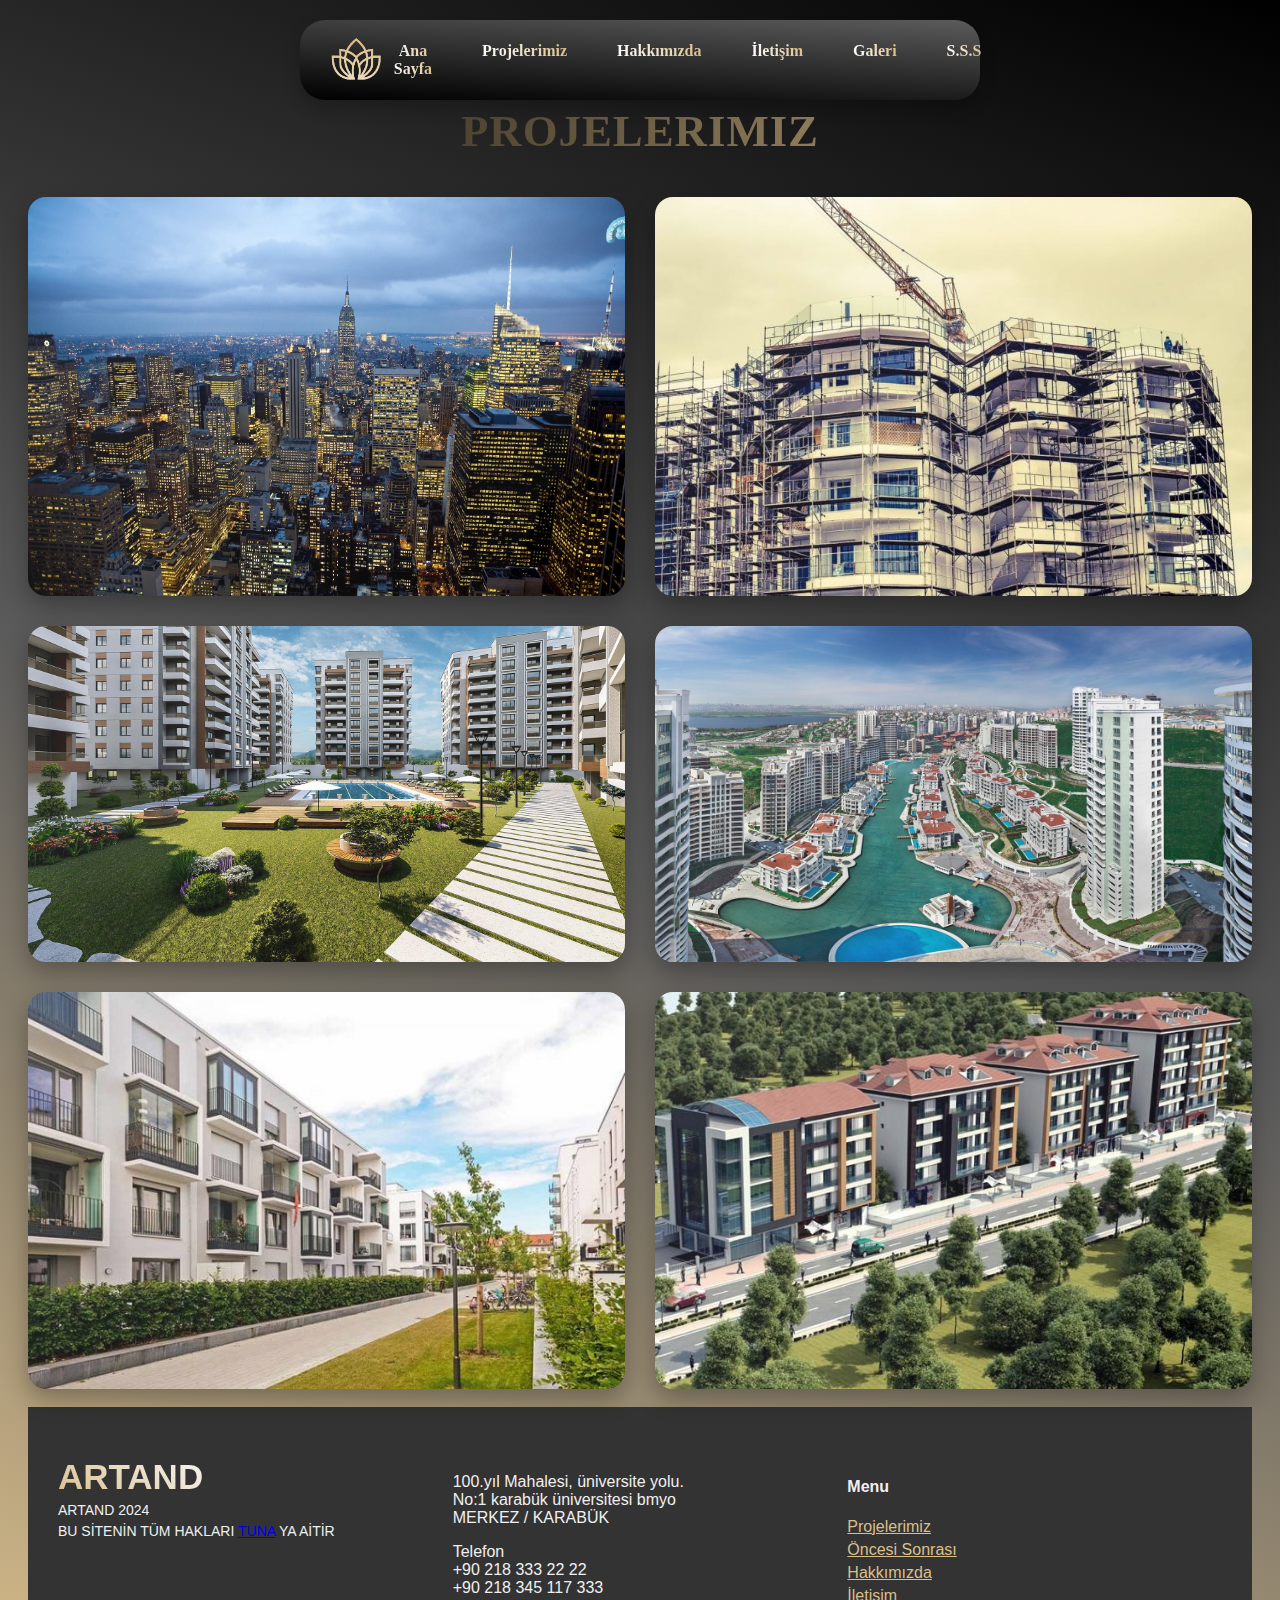
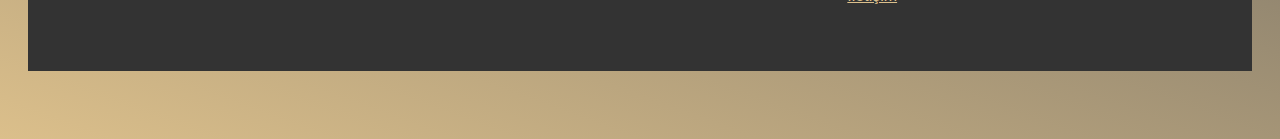
<file: galeri/indexg.html>
<!DOCTYPE html>
<html lang="en">
<head>
    <meta charset="UTF-8">
    <meta name="viewport" content="width=device-width, initial-scale=1.0">
    <title>Document</title>
    <link rel="stylesheet" href="stylesg.css">
</head>
<body>
     <header>
    <div class="brand-logo">
      <img src="image1.png" alt="Logo">
      <div class="hamburger-btn" id="menuToggle">☰</div>
    </div>
    <nav class="menu-items" id="navLinks">
        <a href="../index.html">Ana Sayfa</a>
        <a href="../projelerimiz/indexp.html">Projelerimiz</a>
        <a href="../hakkimizda/indexh.html">Hakkımızda</a>
        <a href="../iletisim/indexi.html">İletişim</a>
        <a href="../galeri/indexg.html">Galeri</a>
         <a href="../sss/indexs.html">S.S.S</a>
    </nav>
  </header>

<section class="insaat-galeri-alani">
  <h2 class="galeri-baslik">Projelerimiz</h2>
  <div class="galeri-kutu-izgarasi">
    <div class="galeri-kutu">
      <img src="imageg.jpg" alt="Proje 1">
      <div class="kutu-efekti">
        <div class="efekt-yazi">
          <h3>Modern Plaza</h3>
          <p>İstanbul / 2024</p>
        </div>
      </div>
    </div>
    <div class="galeri-kutu">
      <img src="imageg2.jpg" alt="Proje 2">
      <div class="kutu-efekti">
        <div class="efekt-yazi">
          <h3>Villa Serisi</h3>
          <p>İzmir / 2023</p>
        </div>
      </div>
    </div>
    <div class="galeri-kutu">
      <img src="imageg3.jpg" alt="Proje 3">
      <div class="kutu-efekti">
        <div class="efekt-yazi">
          <h3>İş Merkezi</h3>
          <p>Konya / 2022</p>
        </div>
      </div>
    </div>
    <div class="galeri-kutu">
      <img src="imageg4.jpg" alt="Proje 3">
      <div class="kutu-efekti">
        <div class="efekt-yazi">
          <h3>İş Merkezi</h3>
          <p>Konya / 2022</p>
        </div>
      </div>
    </div>
    <div class="galeri-kutu">
      <img src="imageg5.jpg" alt="Proje 3">
      <div class="kutu-efekti">
        <div class="efekt-yazi">
          <h3>İş Merkezi</h3>
          <p>Konya / 2022</p>
        </div>
      </div>
    </div>
    <div class="galeri-kutu">
      <img src="imageg6.jpg" alt="Proje 3">
      <div class="kutu-efekti">
        <div class="efekt-yazi">
          <h3>İş Merkezi</h3>
          <p>Konya / 2022</p>
        </div>
      </div>
    </div>
  </div>
</section>
<br>
<footer class="alt-footer">
  <div class="alt-container">
    <div class="alt-left">
      <div class="alt-logo-section">
        <div class="alt-company-name">
          <strong>ARTAND</strong><br />
        </div>
      </div>

      <div class="alt-copy">
        <p>ARTAND 2024</p>
        <p>BU SİTENİN TÜM HAKLARI <a href="#">TUNA</a> YA AİTİR</p>
      </div>
    </div>

    <div class="alt-center">
      <p>
        100.yıl Mahalesi, üniversite yolu.<br />
        No:1 karabük üniversitesi bmyo<br />
        MERKEZ / KARABÜK
      </p>
      <p>
        Telefon<br />
        +90 218 333 22 22<br />
        +90 218 345 117 333
      </p>
    </div>

    <div class="alt-right">
      <h4>Menu</h4>
      <ul class="alt-nav-links">
        <li><a href="#">Projelerimiz</a></li>
        <li><a href="#">Öncesi Sonrası</a></li>
        <li><a href="#">Hakkımızda</a></li>
        <li><a href="#">İletişim</a></li>
      </ul>
    </div>
  </div>
</footer>

<script src="scriptg.js"></script>
</body>
</html>
</file>
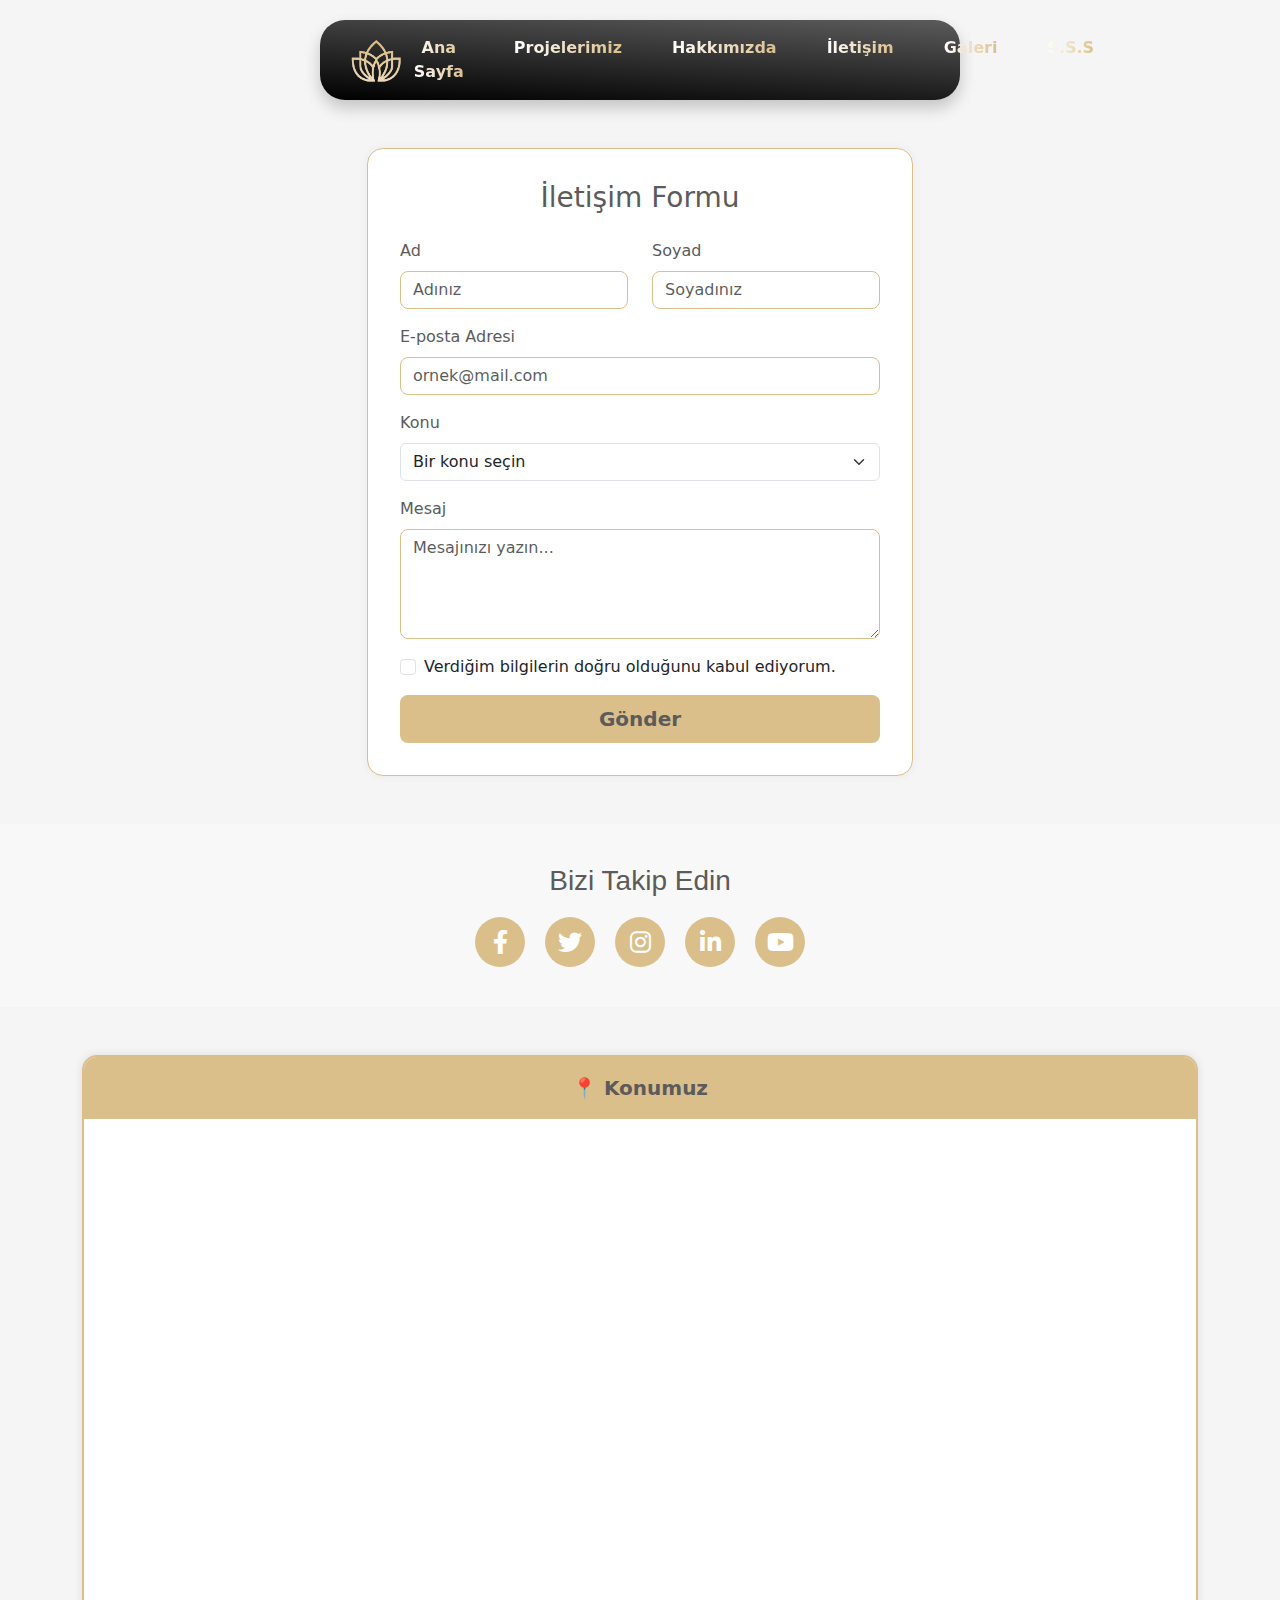
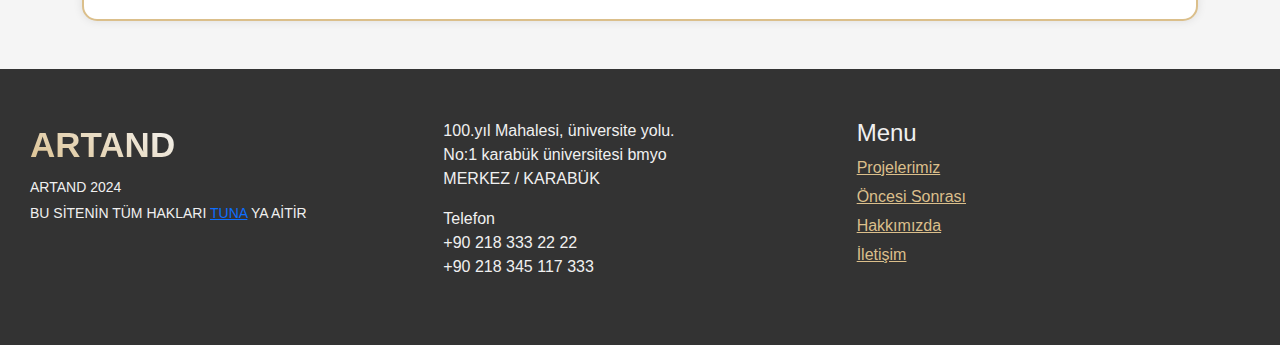
<file: iletisim/indexi.html>
<!DOCTYPE html>
<html lang="tr">
<head>
  <meta charset="UTF-8">
  <meta name="viewport" content="width=device-width, initial-scale=1">
  <title>Bootstrap Gelişmiş Form</title>
  <link href="https://cdn.jsdelivr.net/npm/bootstrap@5.3.3/dist/css/bootstrap.min.css" rel="stylesheet">
      <link rel="stylesheet" href="https://cdnjs.cloudflare.com/ajax/libs/font-awesome/6.0.0/css/all.min.css">
      <link rel="stylesheet" href="stylesi.css">

</head>
<body>

     <header>
    <div class="brand-logo">
      <img src="image1.png" alt="Logo">
      <div class="hamburger-btn" id="menuToggle">☰</div>
    </div>
    <nav class="menu-items" id="navLinks">
        <a href="../index.html">Ana Sayfa</a>
        <a href="../projelerimiz/indexp.html">Projelerimiz</a>
        <a href="../hakkimizda/indexh.html">Hakkımızda</a>
        <a href="../iletisim/indexi.html">İletişim</a>
        <a href="../galeri/indexg.html">Galeri</a>
         <a href="../sss/indexs.html">S.S.S</a>
    </nav>
  </header>

<div class="container py-5">
  <div class="row justify-content-center">
    <div class="col-md-8 col-lg-6">
      <div class="form-card bg-white">
        <h3 class="mb-4 text-center">İletişim Formu</h3>
        <form>
          <div class="row">
            <div class="col-md-6 mb-3">
              <label for="ad" class="form-label">Ad</label>
              <input type="text" class="form-control" id="ad" placeholder="Adınız">
            </div>
            <div class="col-md-6 mb-3">
              <label for="soyad" class="form-label">Soyad</label>
              <input type="text" class="form-control" id="soyad" placeholder="Soyadınız">
            </div>
          </div>
          <div class="mb-3">
            <label for="email" class="form-label">E-posta Adresi</label>
            <input type="email" class="form-control" id="email" placeholder="ornek@mail.com">
          </div>
          <div class="mb-3">
            <label for="konu" class="form-label">Konu</label>
            <select class="form-select" id="konu">
              <option selected disabled>Bir konu seçin</option>
              <option>Genel Soru</option>
              <option>Destek Talebi</option>
              <option>Geri Bildirim</option>
            </select>
          </div>
          <div class="mb-3">
            <label for="mesaj" class="form-label">Mesaj</label>
            <textarea class="form-control" id="mesaj" rows="4" placeholder="Mesajınızı yazın..."></textarea>
          </div>
          <div class="form-check mb-3">
            <input class="form-check-input" type="checkbox" value="" id="onay">
            <label class="form-check-label" for="onay">
              Verdiğim bilgilerin doğru olduğunu kabul ediyorum.
            </label>
          </div>
          <div class="d-grid">
            <button type="submit" class="btn btn-custom btn-lg">Gönder</button>
          </div>
        </form>
      </div>
    </div>
  </div>
</div>
<div class="sosyal-medya">
  <h3>Bizi Takip Edin</h3>
  <div class="ikonlar">
    <a href="https://facebook.com" target="_blank"><i class="fab fa-facebook-f"></i></a>
    <a href="https://twitter.com" target="_blank"><i class="fab fa-twitter"></i></a>
    <a href="https://instagram.com" target="_blank"><i class="fab fa-instagram"></i></a>
    <a href="https://linkedin.com" target="_blank"><i class="fab fa-linkedin-in"></i></a>
    <a href="https://youtube.com" target="_blank"><i class="fab fa-youtube"></i></a>
  </div>
</div>

<div class="container my-5">
  <div class="card map-card">
    <div class="map-title text-center">
      📍  Konumuz
    </div>
    <iframe 
      class="map-frame"
      src="https://www.google.com/maps/embed?pb=!1m18!1m12!1m3!1d12004.55956542595!2d32.657168688269024!3d41.21872184623106!2m3!1f0!2f0!3f0!3m2!1i1024!2i768!4f13.1!3m3!1m2!1s0x408354ac4492953f%3A0xab3b48ed0392a743!2sKarab%C3%BCk%20%C3%9Cniversitesi!5e0!3m2!1str!2str!4v1747602855361!5m2!1str!2str"
      loading="lazy"
      allowfullscreen=""
      referrerpolicy="no-referrer-when-downgrade">
    </iframe>
  </div>
</div>

<footer class="alt-footer">
  <div class="alt-container">
    <div class="alt-left">
      <div class="alt-logo-section">
        <div class="alt-company-name">
          <strong>ARTAND</strong><br />
        </div>
      </div>

      <div class="alt-copy">
        <p>ARTAND 2024</p>
        <p>BU SİTENİN TÜM HAKLARI <a href="#">TUNA</a> YA AİTİR</p>
      </div>
    </div>

    <div class="alt-center">
      <p>
        100.yıl Mahalesi, üniversite yolu.<br />
        No:1 karabük üniversitesi bmyo<br />
        MERKEZ / KARABÜK
      </p>
      <p>
        Telefon<br />
        +90 218 333 22 22<br />
        +90 218 345 117 333
      </p>
    </div>

    <div class="alt-right">
      <h4>Menu</h4>
      <ul class="alt-nav-links">
        <li><a href="#">Projelerimiz</a></li>
        <li><a href="#">Öncesi Sonrası</a></li>
        <li><a href="#">Hakkımızda</a></li>
        <li><a href="#">İletişim</a></li>
      </ul>
    </div>
  </div>
</footer>


<script src="https://cdn.jsdelivr.net/npm/bootstrap@5.3.3/dist/js/bootstrap.bundle.min.js">
        document.getElementById("menuToggle").addEventListener("click", function () {
      document.getElementById("navLinks").classList.toggle("active");
    });
</script>
</body>
</html>
</file>
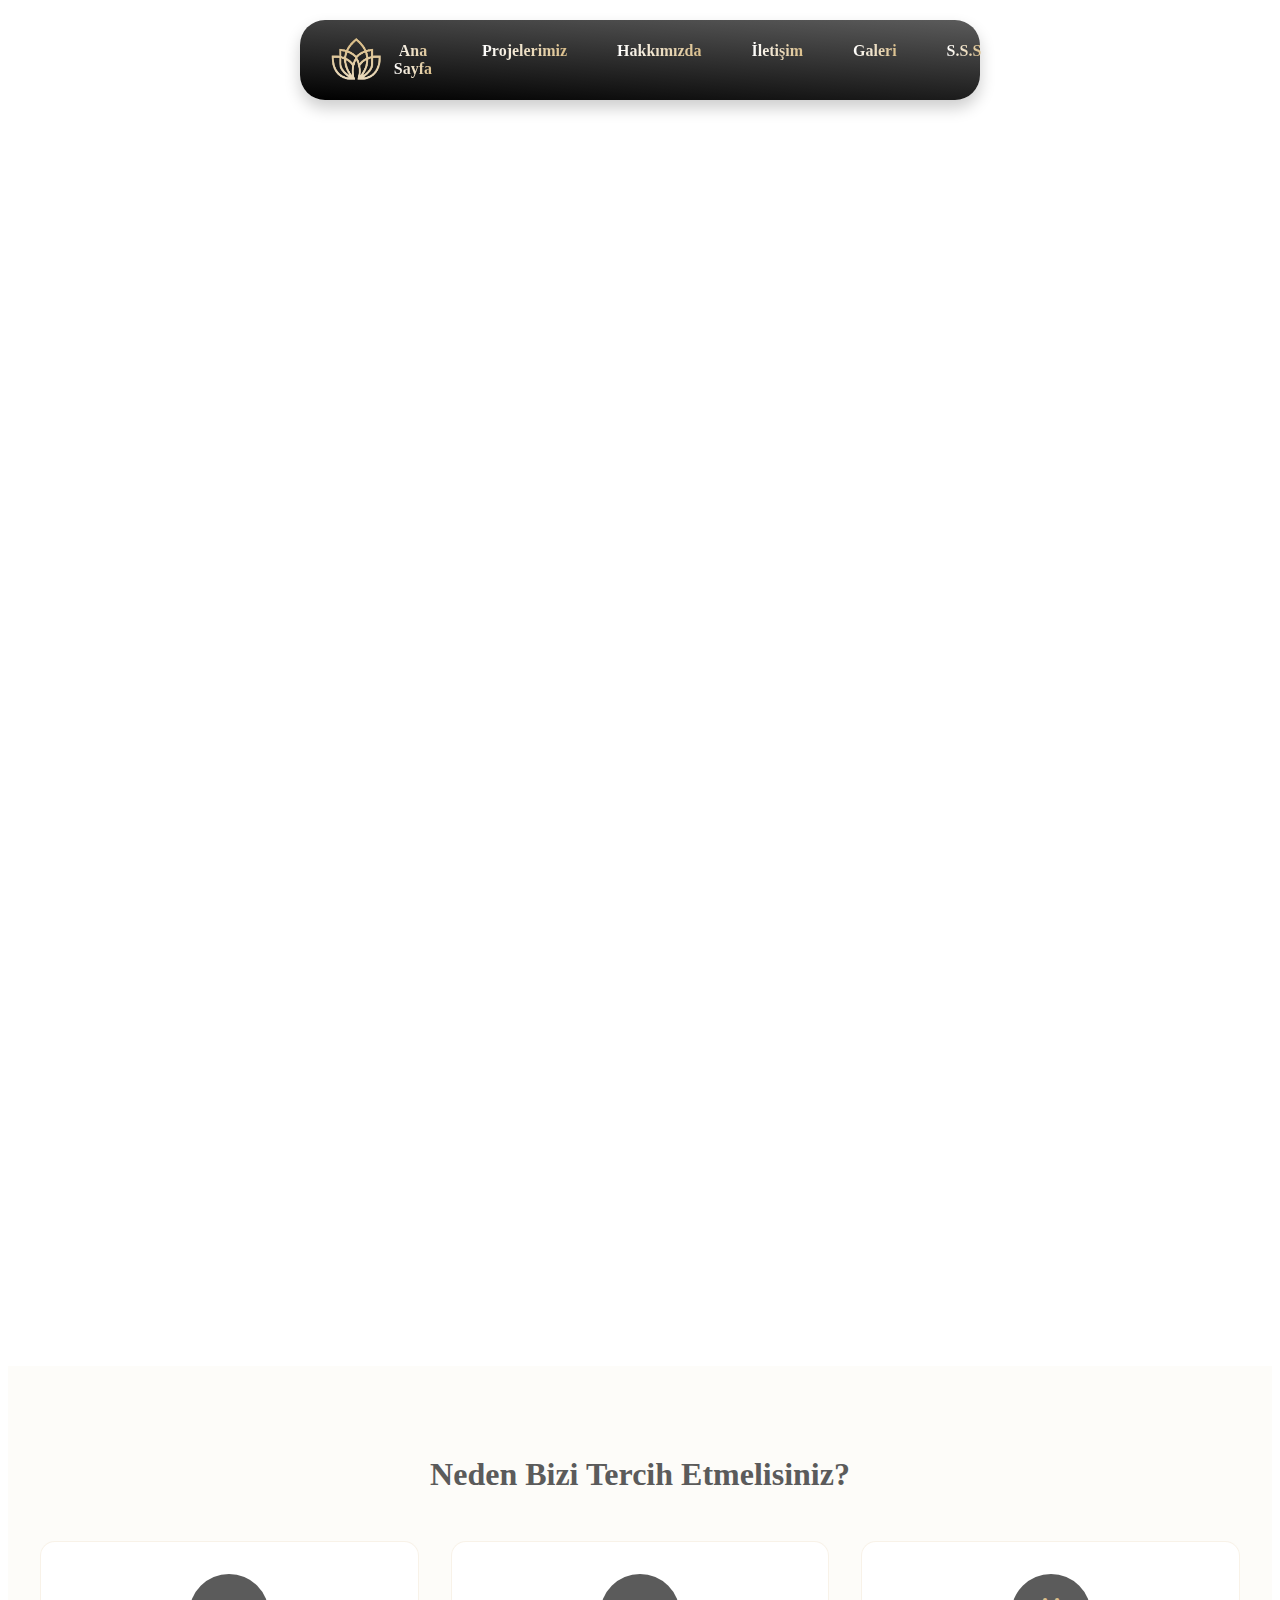
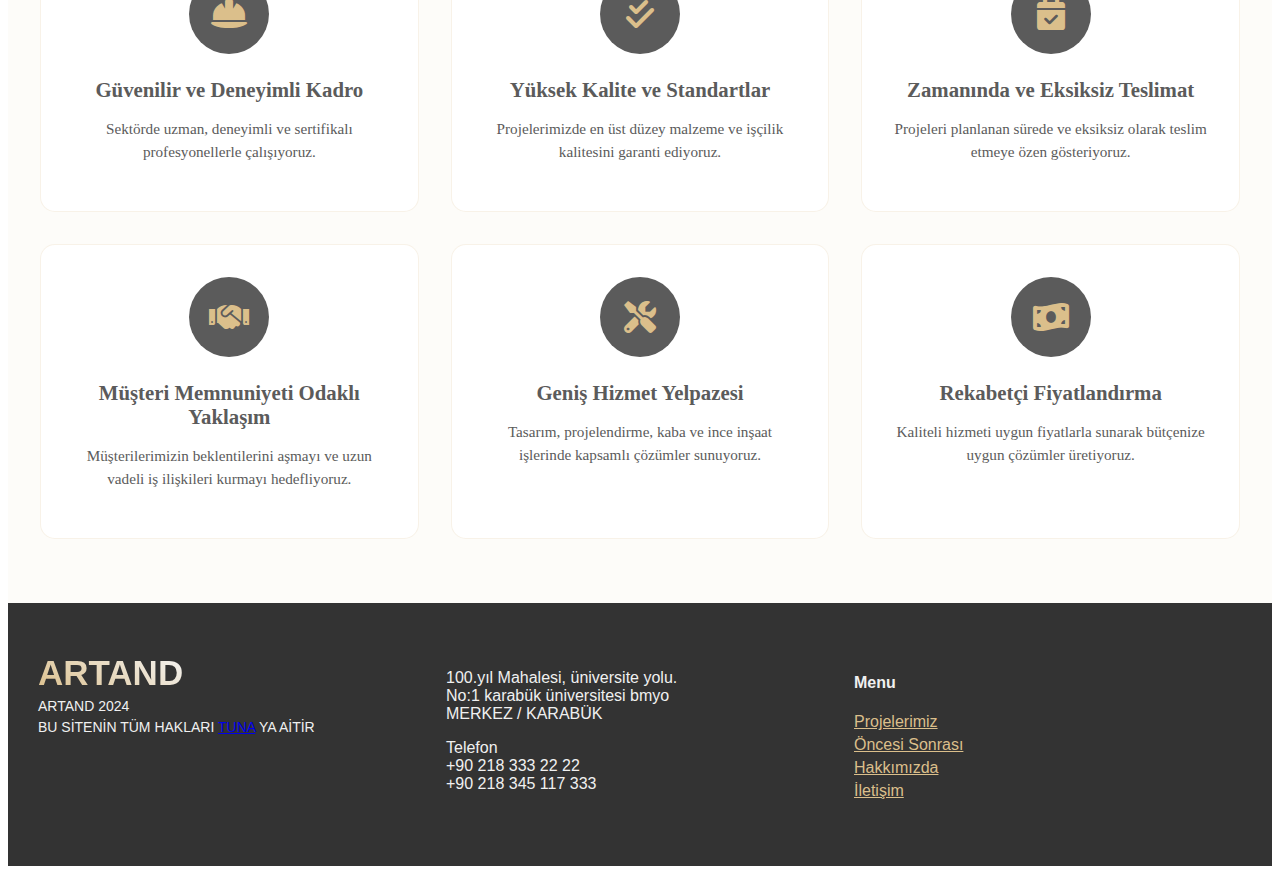
<file: projelerimiz/indexp.html>
<!DOCTYPE html>
<html lang="en">
<head>
    <meta charset="UTF-8">
    <meta name="viewport" content="width=device-width, initial-scale=1.0">
    <title>Document</title>
    <link rel="stylesheet" href="stylesp.css">
    <link rel="stylesheet" href="https://cdnjs.cloudflare.com/ajax/libs/font-awesome/6.0.0/css/all.min.css">
</head>
<body>
     <header>
    <div class="brand-logo">
      <img src="image1.png" alt="Logo">
      <div class="hamburger-btn" id="menuToggle">☰</div>
    </div>
    <nav class="menu-items" id="navLinks">
        <a href="../index.html">Ana Sayfa</a>
        <a href="../projelerimiz/indexp.html">Projelerimiz</a>
        <a href="../hakkimizda/indexh.html">Hakkımızda</a>
        <a href="../iletisim/indexi.html">İletişim</a>
        <a href="../galeri/indexg.html">Galeri</a>
         <a href="../sss/indexs.html">S.S.S</a>
    </nav>
  </header>


<main class="services-grid">
    <div class="card">
        <div class="icon">
            <i class="fas fa-ruler-combined"></i>
        </div>
        <h3>Tasarım ve Projelendirme</h3>
        <p>Hayalinizdeki yapıyı, ihtiyaçlarınıza özel tasarımlarla hayata geçiriyoruz.</p>
        <a href="#" class="btn">Detaylı Bilgi</a>
        <div class="accordion">
            <button class="accordion-btn">Daha Fazla</button>
            <div class="accordion-content">
                <ul>
                    <li>Mimari Tasarım</li>
                    <li>Statik Proje</li>
                    <li>Elektrik ve Mekanik Projeler</li>
                    <li>3D Modelleme ve Görselleştirme</li>
                </ul>
            </div>
        </div>
    </div>

    <div class="card">
        <div class="icon">
            <i class="fas fa-home"></i>
        </div>
        <h3>Kaba İnşaat</h3>
        <p>Temelden çatıya kadar, sağlam ve güvenilir kaba yapı işleri.</p>
        <a href="#" class="btn">Teklif Alın</a>
        <div class="accordion">
            <button class="accordion-btn">Daha Fazla</button>
            <div class="accordion-content">
                <ul>
                    <li>Kazı ve Dolgu İşleri</li>
                    <li>Betonarme Yapı İşleri</li>
                    <li>Çelik Yapı İşleri</li>
                    <li>Duvar Örme İşleri</li>
                </ul>
            </div>
        </div>
    </div>

    <div class="card">
        <div class="icon">
            <i class="fas fa-paint-roller"></i>
        </div>
        <h3>İnce İşler</h3>
        <p>Estetik ve fonksiyonel yaşam alanları için kaliteli ince işçilik uygulamaları.</p>
        <a href="#" class="btn">Referanslarımızı İnceleyin</a>
        <div class="accordion">
            <button class="accordion-btn">Daha Fazla</button>
            <div class="accordion-content">
                <ul>
                    <li>Sıva ve Alçı İşleri</li>
                    <li>Zemin ve Duvar Kaplamaları</li>
                    <li>Doğrama ve Montaj İşleri</li>
                    <li>Boya ve Badana İşleri</li>
                </ul>
            </div>
        </div>
    </div>

    <div class="card">
        <div class="icon">
            <i class="fas fa-hard-hat"></i>
        </div>
        <h3>Anahtar Teslim Projeler</h3>
        <p>Tüm süreçleri yöneterek, hayallerinizdeki yapıyı eksiksiz olarak teslim ediyoruz.</p>
        <a href="#" class="btn">Proje Detayları</a>
        <div class="accordion">
            <button class="accordion-btn">Daha Fazla</button>
            <div class="accordion-content">
                <ul>
                    <li>Proje Yönetimi ve Takibi</li>
                    <li>Tüm Disiplinlerin Koordinasyonu</li>
                    <li>Kalite Kontrol ve Güvence</li>
                    <li>Zamanında Teslimat</li>
                </ul>
            </div>
        </div>
    </div>

    <div class="card">
        <div class="icon">
            <i class="fas fa-tools"></i>
        </div>
        <h3>Restorasyon ve Güçlendirme</h3>
        <p>Mevcut yapılarınızı aslına uygun olarak restore ediyor ve depreme karşı güçlendiriyoruz.</p>
        <a href="#" class="btn">Uzmanlarımızla Görüşün</a>
        <div class="accordion">
            <button class="accordion-btn">Daha Fazla</button>
            <div class="accordion-content">
                <ul>
                    <li>Yapısal Analiz ve Değerlendirme</li>
                    <li>Tarihi Eser Restorasyonu</li>
                    <li>Karbon Fiber Güçlendirme</li>
                    <li>Enjeksiyon ve Onarım İşleri</li>
                </ul>
            </div>
        </div>
    </div>

    <div class="card">
        <div class="icon">
            <i class="fas fa-solar-panel"></i>
        </div>
        <h3>Enerji Verimli Çözümler</h3>
        <p>Sürdürülebilir yapılar için enerji verimli tasarım ve uygulama hizmetleri sunuyoruz.</p>
        <a href="#" class="btn">Çevre Dostu Yaklaşımlar</a>
        <div class="accordion">
            <button class="accordion-btn">Daha Fazla</button>
            <div class="accordion-content">
                <ul>
                    <li>Isı Yalıtımı Uygulamaları</li>
                    <li>Güneş Enerjisi Sistemleri</li>
                    <li>Yağmur Suyu Hasadı</li>
                    <li>Enerji Kimlik Belgesi (EKB) Danışmanlığı</li>
                </ul>
            </div>
        </div>
    </div>
</main>

<section class="features">
    <h2>Neden Bizi Tercih Etmelisiniz?</h2>
    <div class="feature-grid">
        <div class="feature-item">
            <div class="feature-icon">
                <i class="fas fa-helmet-safety"></i>
            </div>
            <h3>Güvenilir ve Deneyimli Kadro</h3>
            <p>Sektörde uzman, deneyimli ve sertifikalı profesyonellerle çalışıyoruz.</p>
        </div>

        <div class="feature-item">
            <div class="feature-icon">
                <i class="fas fa-check-double"></i>
            </div>
            <h3>Yüksek Kalite ve Standartlar</h3>
            <p>Projelerimizde en üst düzey malzeme ve işçilik kalitesini garanti ediyoruz.</p>
        </div>

        <div class="feature-item">
            <div class="feature-icon">
                <i class="fas fa-calendar-check"></i>
            </div>
            <h3>Zamanında ve Eksiksiz Teslimat</h3>
            <p>Projeleri planlanan sürede ve eksiksiz olarak teslim etmeye özen gösteriyoruz.</p>
        </div>

        <div class="feature-item">
            <div class="feature-icon">
                <i class="fas fa-handshake"></i>
            </div>
            <h3>Müşteri Memnuniyeti Odaklı Yaklaşım</h3>
            <p>Müşterilerimizin beklentilerini aşmayı ve uzun vadeli iş ilişkileri kurmayı hedefliyoruz.</p>
        </div>

        <div class="feature-item">
            <div class="feature-icon">
                <i class="fas fa-tools"></i>
            </div>
            <h3>Geniş Hizmet Yelpazesi</h3>
            <p>Tasarım, projelendirme, kaba ve ince inşaat işlerinde kapsamlı çözümler sunuyoruz.</p>
        </div>

        <div class="feature-item">
            <div class="feature-icon">
                <i class="fas fa-money-bill-wave"></i>
            </div>
            <h3>Rekabetçi Fiyatlandırma</h3>
            <p>Kaliteli hizmeti uygun fiyatlarla sunarak bütçenize uygun çözümler üretiyoruz.</p>
        </div>
    </div>
</section>
<footer class="alt-footer">
  <div class="alt-container">
    <div class="alt-left">
      <div class="alt-logo-section">
        <div class="alt-company-name">
          <strong>ARTAND</strong><br />
        </div>
      </div>

      <div class="alt-copy">
        <p>ARTAND 2024</p>
        <p>BU SİTENİN TÜM HAKLARI <a href="#">TUNA</a> YA AİTİR</p>
      </div>
    </div>

    <div class="alt-center">
      <p>
        100.yıl Mahalesi, üniversite yolu.<br />
        No:1 karabük üniversitesi bmyo<br />
        MERKEZ / KARABÜK
      </p>
      <p>
        Telefon<br />
        +90 218 333 22 22<br />
        +90 218 345 117 333
      </p>
    </div>

    <div class="alt-right">
      <h4>Menu</h4>
      <ul class="alt-nav-links">
        <li><a href="#">Projelerimiz</a></li>
        <li><a href="#">Öncesi Sonrası</a></li>
        <li><a href="#">Hakkımızda</a></li>
        <li><a href="#">İletişim</a></li>
      </ul>
    </div>
  </div>
</footer>
    <script src="scriptp.js"></script>


</body>
</html>
</file>
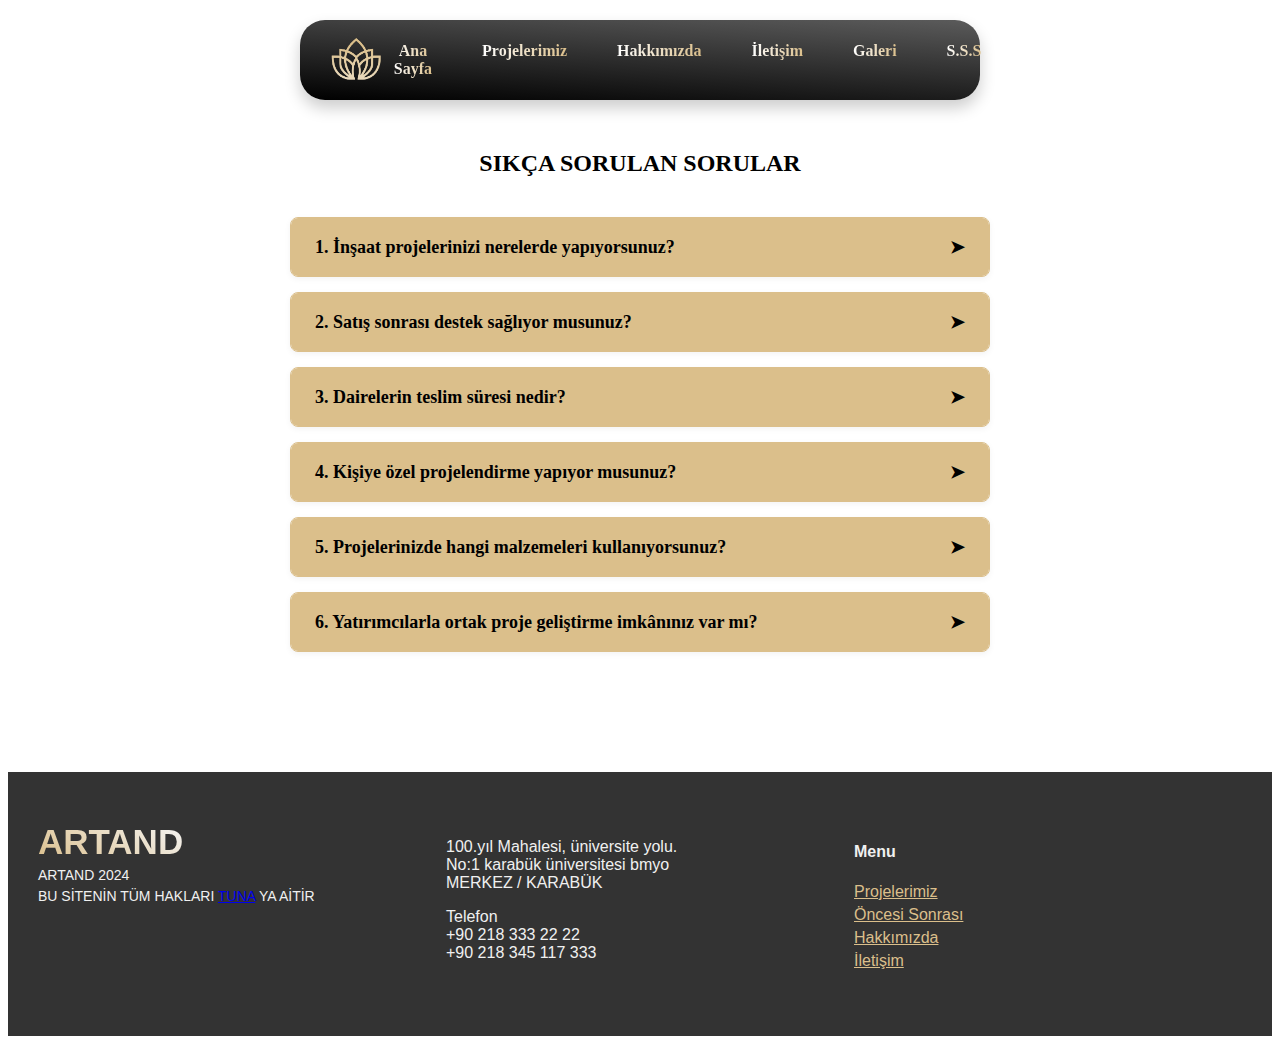
<file: sss/indexs.html>
<!DOCTYPE html>
<html lang="en">
<head>
    <meta charset="UTF-8">
    <meta name="viewport" content="width=device-width, initial-scale=1.0">
    <title>Document</title>
    <link rel="stylesheet" href="styless.css">
</head>
<body>
     <header>
    <div class="brand-logo">
      <img src="image1.png" alt="Logo">
      <div class="hamburger-btn" id="menuToggle">☰</div>
    </div>
    <nav class="menu-items" id="navLinks">
        <a href="../index.html">Ana Sayfa</a>
        <a href="../projelerimiz/indexp.html">Projelerimiz</a>
        <a href="../hakkimizda/indexh.html">Hakkımızda</a>
        <a href="../iletisim/indexi.html">İletişim</a>
        <a href="../galeri/indexg.html">Galeri</a>
         <a href="../sss/indexs.html">S.S.S</a>
    </nav>
  </header>

    <div class="accordion">
    <h2>SIKÇA SORULAN SORULAR</h2>

    <div class="accordion-item">
      <input type="checkbox" id="faq1">
      <label class="accordion-label" for="faq1">1. İnşaat projelerinizi nerelerde yapıyorsunuz?</label>
      <div class="accordion-content">
        <p>Projelerimizi ağırlıklı olarak İç Anadolu bölgesinde yürütmekteyiz. Ancak Türkiye'nin dört bir yanında projeler geliştirdik ve geliştirmeye devam ediyoruz.</p>
      </div>
    </div>

    <div class="accordion-item">
      <input type="checkbox" id="faq2">
      <label class="accordion-label" for="faq2">2. Satış sonrası destek sağlıyor musunuz?</label>
      <div class="accordion-content">
        <p>Evet, satış sonrası bakım, garanti ve müşteri desteği hizmetlerimizle her zaman müşterilerimizin yanındayız.</p>
      </div>
    </div>

    <div class="accordion-item">
      <input type="checkbox" id="faq3">
      <label class="accordion-label" for="faq3">3. Dairelerin teslim süresi nedir?</label>
      <div class="accordion-content">
        <p>Proje bazlı olarak değişmekle birlikte ortalama teslim süremiz 12-18 aydır. Her projemizde bu süre sözleşmelerde açıkça belirtilmektedir.</p>
      </div>
    </div>

    <div class="accordion-item">
      <input type="checkbox" id="faq4">
      <label class="accordion-label" for="faq4">4. Kişiye özel projelendirme yapıyor musunuz?</label>
      <div class="accordion-content">
        <p>Evet. İhtiyaca ve bütçeye göre kişiye özel villa veya ofis projeleri de geliştiriyoruz. Detaylar için bizimle iletişime geçebilirsiniz.</p>
      </div>
    </div>

    <div class="accordion-item">
      <input type="checkbox" id="faq5">
      <label class="accordion-label" for="faq5">5. Projelerinizde hangi malzemeleri kullanıyorsunuz?</label>
      <div class="accordion-content">
        <p>Projelerimizde TSE onaylı, 1. sınıf yapı malzemeleri kullanmaktayız. Kalite ve güvenlik bizim için önceliklidir.</p>
      </div>
    </div>

    <div class="accordion-item">
      <input type="checkbox" id="faq6">
      <label class="accordion-label" for="faq6">6. Yatırımcılarla ortak proje geliştirme imkânınız var mı?</label>
      <div class="accordion-content">
        <p>Evet. Yatırımcılarla iş birliği yaparak arsa karşılığı veya ortak sermaye modeliyle projeler geliştirebiliyoruz.</p>
      </div>
    </div>
  </div>

  <footer class="alt-footer">
  <div class="alt-container">
    <div class="alt-left">
      <div class="alt-logo-section">
        <div class="alt-company-name">
          <strong>ARTAND</strong><br />
        </div>
      </div>

      <div class="alt-copy">
        <p>ARTAND 2024</p>
        <p>BU SİTENİN TÜM HAKLARI <a href="#">TUNA</a> YA AİTİR</p>
      </div>
    </div>

    <div class="alt-center">
      <p>
        100.yıl Mahalesi, üniversite yolu.<br />
        No:1 karabük üniversitesi bmyo<br />
        MERKEZ / KARABÜK
      </p>
      <p>
        Telefon<br />
        +90 218 333 22 22<br />
        +90 218 345 117 333
      </p>
    </div>

    <div class="alt-right">
      <h4>Menu</h4>
      <ul class="alt-nav-links">
        <li><a href="#">Projelerimiz</a></li>
        <li><a href="#">Öncesi Sonrası</a></li>
        <li><a href="#">Hakkımızda</a></li>
        <li><a href="#">İletişim</a></li>
      </ul>
    </div>
  </div>
</footer>



  <script src="scripts.js"></script>
</body>
</html>
</file>
<file: galeri/stylesg.css>
header {
  position: fixed;
  top: 20px;
  left: 50%;
  transform: translateX(-50%);
  background: linear-gradient(3deg, #000, #5b5b5b);
  width: 50%;
  max-width: 1000px;
  height: 80px;
  border-radius: 25px;
  display: flex;
  align-items: center;
  justify-content: space-between;
  padding: 0 20px;
  box-shadow: 0 8px 16px rgba(0, 0, 0, 0.2);
  animation: fadeIn 1.5s ease forwards;
  z-index: 1000;
}

.brand-logo img {
  height: 80px;
  width: auto;
  transition: transform 0.5s ease;
}

.brand-logo img:hover {
  transform: scale(1.1) rotate(5deg);
}


.menu-items {
  display: flex;
  gap: 50px;
}

.menu-items a {
  text-decoration: none;
  font-size: 16px;
  font-weight: bold;
  background: linear-gradient(90deg, #ffffff, #dbbf8b);
  -webkit-background-clip: text;
  -webkit-text-fill-color: transparent;
  position: relative;
  transition: all 0.3s ease;
  text-align: center;
}

.menu-items a::after {
  content: '';
  position: absolute;
  width: 0%;
  height: 2px;
  bottom: -5px;
  left: 0;
  background: linear-gradient(90deg, #dbbf8b, #ffffff);
  transition: width 0.3s ease;
}

.menu-items a:hover::after {
  width: 100%;
}

.menu-items a:hover {
  transform: scale(1.05);
}


.hamburger-btn {
  display: none;
  font-size: 28px;
  color: #fff;
  cursor: pointer;
  user-select: none;
}


@keyframes fadeIn {
  from {
    opacity: 0;
    transform: translateX(-50%) translateY(-10px);
  }

  to {
    opacity: 1;
    transform: translateX(-50%) translateY(0);
  }
}


@media (max-width: 1024px) {
  header {
    width: 80%;
    padding: 0 15px;
  }

  .menu-items {
    gap: 30px;
  }

  .menu-items a {
    font-size: 14px;
    text-align: center;
  }
}

@media (max-width: 768px) {
  header {
    width: 90%;
    height: auto;
    flex-direction: column;
    align-items: flex-start;
    padding: 10px 20px;
  }

  .brand-logo {
    width: 100%;
    display: flex;
    justify-content: space-between;
    align-items: left;
  }

  .brand-logo img {
    height: 60px;
  }

  .hamburger-btn {
    display: block;
  }

  .menu-items {
    display: none;
    flex-direction: column;
    width: 100%;
    gap: 15px;
    margin-top: 10px;
    border-radius: 10px;
    padding: 10px;
  }

  .menu-items.active {
    display: flex;
  }

  .menu-items a {
    font-size: 16px;
    text-align: center;
  }
}

@media (max-width: 480px) {
  header {
    width: 95%;
    padding: 10px;
  }

  .brand-logo img {
    height: 50px;
  }

  .hamburger-btn {
    font-size: 24px;
  }

  .menu-items {
    gap: 10px;
    padding: 8px;
  }

  .menu-items a {
    font-size: 14px;
    text-align: center;
  }
}

body {
  padding: 60px 20px;

  background: linear-gradient(200deg, #000, #5b5b5b, #dbbf8b);
}

.galeri-baslik {
  text-align: center;
  font-size: 2.8rem;
  background: linear-gradient(90deg, #000, #dbbf8b);
  -webkit-background-clip: text;
  -webkit-text-fill-color: transparent;
  margin-bottom: 40px;
  font-weight: 700;
  text-transform: uppercase;
  letter-spacing: 1px;
}


.galeri-kutu-izgarasi {
  display: grid;
  grid-template-columns: repeat(auto-fit, minmax(400px, 1fr));
  gap: 30px;
}


.galeri-kutu {
  position: relative;
  overflow: hidden;
  border-radius: 18px;
  box-shadow: 0 10px 25px rgba(0, 0, 0, 0.3);
  transition: transform 0.5s ease, box-shadow 0.5s ease;
  cursor: pointer;
}

.galeri-kutu:hover {
  transform: scale(1.06);
  box-shadow: 0 18px 50px rgba(0, 0, 0, 0.45);
}


.galeri-kutu img {
  width: 100%;
  height: 100%;
  object-fit: cover;
  display: block;
  transition: transform 0.9s ease, filter 0.6s ease;
}

.galeri-kutu:hover img {
  transform: scale(1.2) rotate(2deg);
  filter: brightness(0.6);
}


.galeri-kutu::before {
  content: '';
  position: absolute;
  top: -100%;
  left: -100%;
  width: 200%;
  height: 200%;
  background: linear-gradient(120deg, transparent, rgba(255, 255, 255, 0.15), transparent);
  transform: rotate(25deg);
  transition: all 1s ease;
  pointer-events: none;
}

.galeri-kutu:hover::before {
  top: 0;
  left: 0;
}


.kutu-efekti {
  position: absolute;
  inset: 0;
  background: linear-gradient(to top, rgba(0, 0, 0, 0.85), rgba(0, 0, 0, 0));
  display: flex;
  justify-content: center;
  align-items: flex-end;
  padding: 20px;
  opacity: 0;
  transform: translateY(100%);
  transition: all 0.6s ease;
}

.galeri-kutu:hover .kutu-efekti {
  opacity: 1;
  transform: translateY(0);
}


.efekt-yazi {
  text-align: center;
  color: #fff;
  opacity: 0;
  animation: yazFade 0.6s ease forwards;
}

.galeri-kutu:hover .efekt-yazi {
  animation-delay: 0.2s;
}

.efekt-yazi h3 {
  font-size: 1.4rem;
  margin-bottom: 5px;
  background: linear-gradient(90deg, #ffffff, #dbbf8b);
  -webkit-background-clip: text;
  -webkit-text-fill-color: transparent;
}

.efekt-yazi p {
  font-size: 1rem;
  opacity: 0.9;
}


@keyframes yazFade {
  from {
    opacity: 0;
    transform: translateY(30%);
  }

  to {
    opacity: 1;
    transform: translateY(0);
  }
}

.alt-footer {
  background: #333;
  padding: 40px 20px;
  font-family: sans-serif;
  color: #f0f0f0;
}

.alt-container {
  display: flex;
  justify-content: space-between;
  flex-wrap: wrap;

}

.alt-left,
.alt-center,
.alt-right {
  flex: 1;
  margin: 10px;
  min-width: 200px;
}

.alt-logo-section {
  display: flex;
  align-items: center;
}

.alt-company-name {
  font-size: 35px;
  background: linear-gradient(30deg, #dbbf8b, #f5f5f5);
  -webkit-background-clip: text;
  color: transparent;
}

.alt-social-icons a {
  margin-right: 10px;
  font-size: 18px;
  color: #333;
}

.alt-copy p {
  margin: 5px 0;
  font-size: 14px;
}

.alt-nav-links {
  list-style: none;
  padding: 0;

}

.alt-nav-links a {
  color: #dbbf8b;
}

.alt-nav-links a:hover {
  color: #f5f5f5;
}

.alt-nav-links li {
  margin-bottom: 5px;
}
</file>
<file: iletisim/stylesi.css>
body {
     background-color: #f5f5f5;
 }

 header {
     position: fixed;
     top: 20px;
     left: 50%;
     transform: translateX(-50%);
     background: linear-gradient(3deg, #000, #5b5b5b);
     width: 50%;
     max-width: 1000px;
     height: 80px;
     border-radius: 25px;
     display: flex;
     align-items: center;
     justify-content: space-between;
     padding: 0 20px;
     box-shadow: 0 8px 16px rgba(0, 0, 0, 0.2);
     animation: fadeIn 1.5s ease forwards;
     z-index: 1000;
 }

 .brand-logo img {
     height: 80px;
     width: auto;
     transition: transform 0.5s ease;
 }

 .brand-logo img:hover {
     transform: scale(1.1) rotate(5deg);
 }

 .menu-items {
     display: flex;
     gap: 50px;
 }

 .menu-items a {
     text-decoration: none;
     font-size: 16px;
     font-weight: bold;
     background: linear-gradient(90deg, #ffffff, #dbbf8b);
     -webkit-background-clip: text;
     -webkit-text-fill-color: transparent;
     position: relative;
     transition: all 0.3s ease;
     text-align: center;
 }

 .menu-items a::after {
     content: '';
     position: absolute;
     width: 0%;
     height: 2px;
     bottom: -5px;
     left: 0;
     background: linear-gradient(90deg, #dbbf8b, #ffffff);
     transition: width 0.3s ease;
 }

 .menu-items a:hover::after {
     width: 100%;
 }

 .menu-items a:hover {
     transform: scale(1.05);
 }


 .hamburger-btn {
     display: none;
     font-size: 28px;
     color: #fff;
     cursor: pointer;

 }


 @keyframes fadeIn {
     from {
         opacity: 0;
         transform: translateX(-50%) translateY(-10px);
     }

     to {
         opacity: 1;
         transform: translateX(-50%) translateY(0);
     }
 }


 @media (max-width: 1024px) {
     header {
         width: 80%;
         padding: 0 15px;
     }

     .menu-items {
         gap: 30px;
     }

     .menu-items a {
         font-size: 14px;
         text-align: center;
     }
 }

 @media (max-width: 768px) {
     header {
         width: 90%;
         height: auto;
         flex-direction: column;
         align-items: flex-start;
         padding: 10px 20px;
     }

     .brand-logo {
         width: 100%;
         display: flex;
         justify-content: space-between;
         align-items: left;
     }

     .brand-logo img {
         height: 60px;
     }

     .hamburger-btn {
         display: block;
     }

     .menu-items {
         display: none;
         flex-direction: column;
         width: 100%;
         gap: 15px;
         margin-top: 10px;
         border-radius: 10px;
         padding: 10px;
     }

     .menu-items.active {
         display: flex;
     }

     .menu-items a {
         font-size: 16px;
         text-align: center;
     }
 }

 @media (max-width: 480px) {
     header {
         width: 95%;
         padding: 10px;
     }

     .brand-logo img {
         height: 50px;
     }

     .hamburger-btn {
         font-size: 24px;
     }

     .menu-items {
         gap: 10px;
         padding: 8px;
     }

     .menu-items a {
         font-size: 14px;
         text-align: center;
     }
 }

 .form-card {
     border: 1px solid #dbbf8b;
     border-radius: 1rem;
     box-shadow: 0 0 10px rgba(0, 0, 0, 0.05);
     padding: 2rem;
     margin-top: 100px;
 }

 .form-card h3 {
     color: #5b5b5b;
 }

 .form-control {
     border-radius: 0.5rem;
     border: 1px solid #dbbf8b;
 }

 .form-control:focus {
     border-color: #dbbf8b;
     box-shadow: 0 0 0 0.25rem rgba(219, 191, 139, 0.3);
 }

 .btn-custom {
     background-color: #dbbf8b;
     color: #5b5b5b;
     font-weight: bold;
 }

 .btn-custom:hover {
     background-color: #c1a870;
     color: white;
 }

 .form-label {
     color: #5b5b5b;
 }

 .map-card {
     border: 2px solid #dbbf8b;
     border-radius: 15px;
     overflow: hidden;
     box-shadow: 0 0 10px rgba(0, 0, 0, 0.1);
 }

 .map-title {
     background-color: #dbbf8b;
     color: #5b5b5b;
     font-weight: bold;
     padding: 1rem;
     font-size: 1.25rem;
 }

 .map-frame {
     width: 100%;
     height: 500px;
     border: none;
 }

 .alt-footer {
     background: #333;
     padding: 40px 20px;
     font-family: sans-serif;
     color: #f0f0f0;
 }

 .alt-container {
     display: flex;
     justify-content: space-between;
     flex-wrap: wrap;
 }

 .alt-left,
 .alt-center,
 .alt-right {
     flex: 1;
     margin: 10px;
     min-width: 200px;
 }

 .alt-logo-section {
     display: flex;
     align-items: center;
 }

 .alt-company-name {
     font-size: 35px;
     background: linear-gradient(30deg, #dbbf8b, #f5f5f5);
     -webkit-background-clip: text;
     color: transparent;
 }

 .alt-social-icons a {
     margin-right: 10px;
     font-size: 18px;
     color: #333;
 }

 .alt-copy p {
     margin: 5px 0;
     font-size: 14px;
 }

 .alt-nav-links {
     list-style: none;
     padding: 0;

 }

 .alt-nav-links a {
     color: #dbbf8b;
 }

 .alt-nav-links a:hover {
     color: #f5f5f5;
 }

 .alt-nav-links li {
     margin-bottom: 5px;
 }

 .sosyal-medya {
     background-color: #f8f8f8;
     padding: 40px 0;
     text-align: center;
     font-family: Arial, sans-serif;
 }

 .sosyal-medya h3 {
     color: #5b5b5b;
     margin-bottom: 20px;
     font-size: 28px;
 }

 .ikonlar {
     display: flex;
     justify-content: center;
     gap: 20px;
     flex-wrap: wrap;
 }

 .ikonlar a {
     text-decoration: none;
     color: white;
     background-color: #dbbf8b;
     width: 50px;
     height: 50px;
     display: flex;
     align-items: center;
     justify-content: center;
     border-radius: 50%;
     font-size: 24px;
     transition: 0.3s;
 }

 .ikonlar a:hover {
     background-color: #bca065;
     transform: scale(1.1);
 }
</file>
<file: projelerimiz/stylesp.css>
header {
      position: fixed;
      top: 20px;
      left: 50%;
      transform: translateX(-50%);
      background: linear-gradient(3deg, #000, #5b5b5b);
      width: 50%;
      max-width: 1000px;
      height: 80px;
      border-radius: 25px;
      display: flex;
      align-items: center;
      justify-content: space-between;
      padding: 0 20px;
      box-shadow: 0 8px 16px rgba(0, 0, 0, 0.2);
      animation: fadeIn 1.5s ease forwards;
      z-index: 1000;
    }


    .brand-logo img {
      height: 80px;
      width: auto;
      transition: transform 0.5s ease;
    }

    .brand-logo img:hover {
      transform: scale(1.1) rotate(5deg);
    }


    .menu-items {
      display: flex;
      gap: 50px;
    }

    .menu-items a {
      text-decoration: none;
      font-size: 16px;
      font-weight: bold;
      background: linear-gradient(90deg, #ffffff, #dbbf8b);
      -webkit-background-clip: text;
      -webkit-text-fill-color: transparent;
      position: relative;
      transition: all 0.3s ease;
      text-align: center;
    }

    .menu-items a::after {
      content: '';
      position: absolute;
      width: 0%;
      height: 2px;
      bottom: -5px;
      left: 0;
      background: linear-gradient(90deg, #dbbf8b, #ffffff);
      transition: width 0.3s ease;
    }

    .menu-items a:hover::after {
      width: 100%;
    }

    .menu-items a:hover {
      transform: scale(1.05);
    }


    .hamburger-btn {
      display: none;
      font-size: 28px;
      color: #fff;
      cursor: pointer;

    }


    @keyframes fadeIn {
      from {
        opacity: 0;
        transform: translateX(-50%) translateY(-10px);
      }
      to {
        opacity: 1;
        transform: translateX(-50%) translateY(0);
      }
    }

    @media (max-width: 1024px) {
      header {
        width: 80%;
        padding: 0 15px;
      }

      .menu-items {
        gap: 30px;
      }

      .menu-items a {
        font-size: 14px;
        text-align: center;
      }
    }

    @media (max-width: 768px) {
      header {
        width: 90%;
        height: auto;
        flex-direction: column;
        align-items: flex-start;
        padding: 10px 20px;
      }

      .brand-logo {
        width: 100%;
        display: flex;
        justify-content: space-between;
        align-items: left;
      }

      .brand-logo img {
        height: 60px;
      }

      .hamburger-btn {
        display: block;
      }

      .menu-items {
        display: none;
        flex-direction: column;
        width: 100%;
        gap: 15px;
        margin-top: 10px;
        border-radius: 10px;
        padding: 10px;
      }

      .menu-items.active {
        display: flex;
      }

      .menu-items a {
        font-size: 16px;
        text-align: center;
      }
    }

    @media (max-width: 480px) {
      header {
        width: 95%;
        padding: 10px;
      }

      .brand-logo img {
        height: 50px;
      }

      .hamburger-btn {
        font-size: 24px;
      }

      .menu-items {
        gap: 10px;
        padding: 8px;
      }

      .menu-items a {
        font-size: 14px;
        text-align: center;
      }
    }

.services-grid {
    display: grid;
    grid-template-columns: repeat(auto-fit, minmax(400px, 3fr));
    gap: 2rem;
    padding: 2rem;
    max-width: 1400px;
    margin: 0 auto;
    margin-top: 100px;
}

.card {
    background: #ffffff;
    border-radius: 15px;
    padding: 2rem;
    text-align: center;
    box-shadow: 0 4px 6px rgba(91, 91, 91, 0.1);
    transition: transform 0.3s ease, box-shadow 0.3s ease;
    position: relative;
    border: 2px solid rgba(219, 191, 139, 0.2);
}

.card:hover {
    transform: translateY(-5px);
    box-shadow: 0 8px 15px rgba(91, 91, 91, 0.15);
    border-color: #dbbf8b;
}

.icon {
    width: 70px;
    height: 70px;
    margin: 0 auto 1.5rem;
    display: flex;
    align-items: center;
    justify-content: center;
    background: rgba(219, 191, 139, 0.1);
    border-radius: 50%;
    color: #dbbf8b;
}

.icon i {
    font-size: 1.8rem;
}


.card h3 {
    color: #5b5b5b;
    margin-bottom: 1rem;
    font-size: 1.5rem;
}

.card p {
    color: #5b5b5b;
    margin-bottom: 1.5rem;
    font-size: 0.95rem;
}


.btn {
    display: inline-block;
    padding: 0.8rem 1.5rem;
    background: #5b5b5b;
    color: #ffffff;
    text-decoration: none;
    border-radius: 25px;
    font-weight: 500;
    transition: transform 0.3s ease, box-shadow 0.3s ease;
}

.btn:hover {
    transform: translateY(-2px);
    box-shadow: 0 4px 12px rgba(219, 191, 139, 0.3);
    background: #dbbf8b;
}




@media (max-width: 768px) {
    .features {
        padding: 3rem 1rem;
    }

    .features h2 {
        font-size: 1.8rem;
        margin-bottom: 2rem;
    }

    .feature-grid {
        grid-template-columns: 1fr;
        gap: 1.5rem;
    }

    .feature-item {
        padding: 1.5rem;
    }

    .feature-icon {
        width: 60px;
        height: 60px;
        font-size: 1.5rem;
    }
}


@keyframes fadeInUp {
    from {
        opacity: 0;
        transform: translateY(20px);
    }
    to {
        opacity: 1;
        transform: translateY(0);
    }
}

.card {
    animation: fadeInUp 0.6s ease forwards;
    opacity: 0;
}

.card:nth-child(1) { animation-delay: 0.1s; }
.card:nth-child(2) { animation-delay: 0.2s; }
.card:nth-child(3) { animation-delay: 0.3s; }
.card:nth-child(4) { animation-delay: 0.4s; }
.card:nth-child(5) { animation-delay: 0.5s; }
.card:nth-child(6) { animation-delay: 0.6s; }


.accordion {
    margin-top: 1rem;
    width: 100%;
}

.accordion-btn {
    width: 100%;
    padding: 0.8rem;
    background: rgba(219, 191, 139, 0.1);
    border: none;
    border-radius: 8px;
    color: #5b5b5b;
    font-weight: 500;
    cursor: pointer;
    transition: all 0.3s ease;
    margin-top: 1rem;
}

.accordion-btn:hover {
    background: rgba(219, 191, 139, 0.2);
}

.accordion-btn.active {
    background: #dbbf8b;
    color: #ffffff;
}

.accordion-content {
    max-height: 0;
    overflow: hidden;
    transition: max-height 0.3s ease;
    background: #ffffff;
    border-radius: 8px;
    margin-top: 0.5rem;
    border: 1px solid rgba(219, 191, 139, 0.2);
}

.accordion-content ul {
    list-style: none;
    padding: 1rem;
}

.accordion-content li {
    padding: 0.5rem 0;
    color: #5b5b5b;
    position: relative;
    padding-left: 1.5rem;
}

.accordion-content li::before {
    content: '✓';
    position: absolute;
    left: 0;
    color: #dbbf8b;
}



.features {
    padding: 4rem 2rem;
    background: rgba(219, 191, 139, 0.05);
}

.features h2 {
    text-align: center;
    color: #5b5b5b;
    font-size: 2rem;
    margin-bottom: 3rem;
}

.feature-grid {
    display: grid;
    grid-template-columns: repeat(3, 1fr);
    gap: 2rem;
    max-width: 1200px;
    margin: 0 auto;
}

.feature-item {
    text-align: center;
    padding: 2rem;
    border-radius: 15px;
    background: #ffffff;
    transition: transform 0.3s ease;
    border: 1px solid rgba(219, 191, 139, 0.2);
}

.feature-item:hover {
    transform: translateY(-5px);
}

.feature-icon {
    width: 80px;
    height: 80px;
    margin: 0 auto 1.5rem;
    background: #5b5b5b;
    border-radius: 50%;
    display: flex;
    align-items: center;
    justify-content: center;
    color: #dbbf8b;
    font-size: 2rem;
}

.feature-item h3 {
    color: #5b5b5b;
    margin-bottom: 1rem;
    font-size: 1.3rem;
}

.feature-item p {
    color: #5b5b5b;
    font-size: 0.95rem;
    line-height: 1.5;
} 

.alt-footer {
  background: #333;
  padding: 40px 20px;
  font-family: sans-serif;
  color: #f0f0f0;
}

.alt-container {
  display: flex;
  justify-content: space-between;
  flex-wrap: wrap;
}

.alt-left,
.alt-center,
.alt-right {
  flex: 1;
  margin: 10px;
  min-width: 200px;
}

.alt-logo-section {
  display: flex;
  align-items: center;
}

.alt-company-name{
  font-size: 35px;
      background: linear-gradient(30deg, #dbbf8b, #f5f5f5);
    -webkit-background-clip: text;
    color: transparent;
}

.alt-social-icons a {
  margin-right: 10px;
  font-size: 18px;
  color: #333;
}

.alt-copy p {
  margin: 5px 0;
  font-size: 14px;
}

.alt-nav-links {
  list-style: none;
  padding: 0;

}
.alt-nav-links a{
    color: #dbbf8b;
}
.alt-nav-links a:hover{
    color: #f5f5f5;
}
.alt-nav-links li {
  margin-bottom: 5px;
}
</file>
<file: sss/styless.css>
header {
      position: fixed;
      top: 20px;
      left: 50%;
      transform: translateX(-50%);
      background: linear-gradient(3deg, #000, #5b5b5b);
      width: 50%;
      max-width: 1000px;
      height: 80px;
      border-radius: 25px;
      display: flex;
      align-items: center;
      justify-content: space-between;
      padding: 0 20px;
      box-shadow: 0 8px 16px rgba(0, 0, 0, 0.2);
      animation: fadeIn 1.5s ease forwards;
      z-index: 1000;
    }


    .brand-logo img {
      height: 80px;
      width: auto;
      transition: transform 0.5s ease;
    }

    .brand-logo img:hover {
      transform: scale(1.1) rotate(5deg);
    }


    .menu-items {
      display: flex;
      gap: 50px;
    }

    .menu-items a {
      text-decoration: none;
      font-size: 16px;
      font-weight: bold;
      background: linear-gradient(90deg, #ffffff, #dbbf8b);
      -webkit-background-clip: text;
      -webkit-text-fill-color: transparent;
      position: relative;
      transition: all 0.3s ease;
      text-align: center;
    }

    .menu-items a::after {
      content: '';
      position: absolute;
      width: 0%;
      height: 2px;
      bottom: -5px;
      left: 0;
      background: linear-gradient(90deg, #dbbf8b, #ffffff);
      transition: width 0.3s ease;
    }

    .menu-items a:hover::after {
      width: 100%;
    }

    .menu-items a:hover {
      transform: scale(1.05);
    }


    .hamburger-btn {
      display: none;
      font-size: 28px;
      color: #fff;
      cursor: pointer;
      user-select: none;
    }


    @keyframes fadeIn {
      from {
        opacity: 0;
        transform: translateX(-50%) translateY(-10px);
      }
      to {
        opacity: 1;
        transform: translateX(-50%) translateY(0);
      }
    }


    @media (max-width: 1024px) {
      header {
        width: 80%;
        padding: 0 15px;
      }

      .menu-items {
        gap: 30px;
      }

      .menu-items a {
        font-size: 14px;
        text-align: center;
      }
    }

    @media (max-width: 768px) {
      header {
        width: 90%;
        height: auto;
        flex-direction: column;
        align-items: flex-start;
        padding: 10px 20px;
      }

      .brand-logo {
        width: 100%;
        display: flex;
        justify-content: space-between;
        align-items: left;
      }

      .brand-logo img {
        height: 60px;
      }

      .hamburger-btn {
        display: block;
      }

      .menu-items {
        display: none;
        flex-direction: column;
        width: 100%;
        gap: 15px;
        margin-top: 10px;
        border-radius: 10px;
        padding: 10px;
      }

      .menu-items.active {
        display: flex;
      }

      .menu-items a {
        font-size: 16px;
        text-align: center;
      }
    }

    @media (max-width: 480px) {
      header {
        width: 95%;
        padding: 10px;
      }

      .brand-logo img {
        height: 50px;
      }

      .hamburger-btn {
        font-size: 24px;
      }

      .menu-items {
        gap: 10px;
        padding: 8px;
      }

      .menu-items a {
        font-size: 14px;
        text-align: center;
      }
    }

    
    .accordion {
      max-width: 700px;
      margin: auto;
      margin-top: 150px;
      margin-bottom: 120px ;
    }

    .accordion-item {
      background: #fff;
      border: 1px solid #dbbf8b;
      border-radius: 8px;
      margin-bottom: 15px;
      overflow: hidden;
      box-shadow: 0 2px 6px rgba(0, 0, 0, 0.05);
      transition: all 0.4s ease-in-out;
    }

    .accordion input {
      display: none;
    }

    .accordion-label {
      display: flex;
      justify-content: space-between;
      align-items: center;
      padding: 18px 24px;
      cursor: pointer;
      background-color: #dbbf8b;
      color: #000;
      font-size: 18px;
      font-weight: bold;
      transition: background 0.3s ease;
    }

    .accordion-label:hover {
      background-color: #c4a96a;
    }

    .accordion-label::after {
      content: "➤";
      font-size: 18px;
      color: #000;
      transition: transform 0.3s ease;
    }

    .accordion input:checked + .accordion-label::after {
      transform: rotate(90deg);
    }

    .accordion-content {
      max-height: 0;
      overflow: hidden;
      background: #f5f5f5;
      transition: max-height 0.5s ease, padding 0.5s ease;
      padding: 0 24px;
      opacity: 0;
      transform: translateY(-10px);
      transition: all 0.4s ease;
    }

    .accordion input:checked ~ .accordion-content {
      max-height: 300px;
      padding: 16px 24px 20px;
      opacity: 1;
      transform: translateY(0);
    }

    .accordion-content p {
      margin: 0;
      color: #5b5b5b;
      line-height: 1.6;
    }

    .accordion h2 {
      text-align: center;
      color: #000;
      margin-bottom: 40px;
    }

    .alt-footer {
  background: #333;
  padding: 40px 20px;
  font-family: sans-serif;
  color: #f0f0f0;
}

.alt-container {
  display: flex;
  justify-content: space-between;
  flex-wrap: wrap;
}

.alt-left,
.alt-center,
.alt-right {
  flex: 1;
  margin: 10px;
  min-width: 200px;
}

.alt-logo-section {
  display: flex;
  align-items: center;
}

.alt-company-name{
  font-size: 35px;
      background: linear-gradient(30deg, #dbbf8b, #f5f5f5);
    -webkit-background-clip: text;
    color: transparent;
}

.alt-social-icons a {
  margin-right: 10px;
  font-size: 18px;
  color: #333;
}

.alt-copy p {
  margin: 5px 0;
  font-size: 14px;
}

.alt-nav-links {
  list-style: none;
  padding: 0;

}
.alt-nav-links a{
    color: #dbbf8b;
}
.alt-nav-links a:hover{
    color: #f5f5f5;
}
.alt-nav-links li {
  margin-bottom: 5px;
}
</file>
